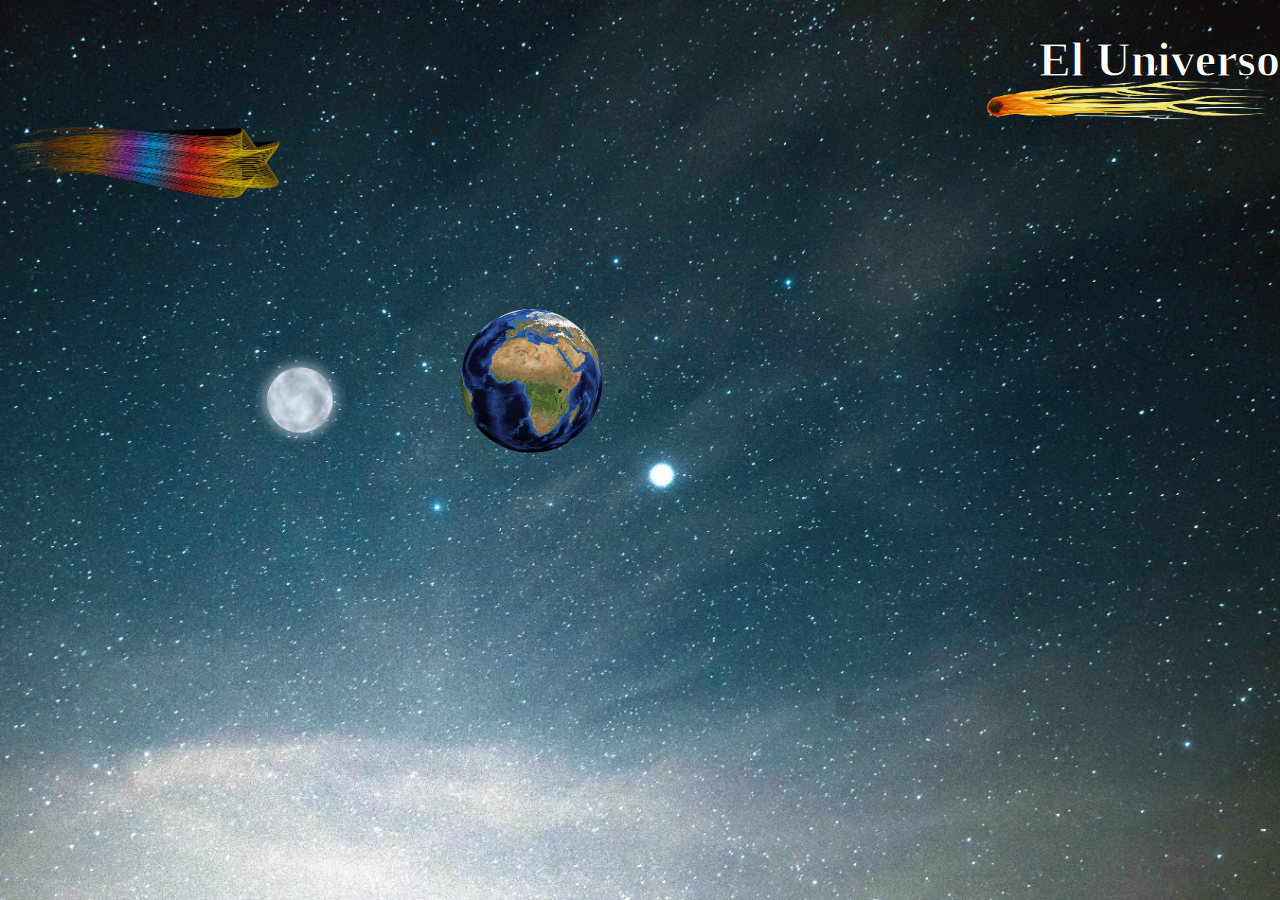
<file: DIW/B.Canvas&Animations/index.html>
<!DOCTYPE html>
<html>

<head>
    <meta charset="utf-8">
    <meta http-equiv="X-UA-Compatible" content="IE=edge">
    <title>The Universe</title>
    <meta name="description" content="The Universe CSS animations HTML">
    <meta name="viewport" content="width=device-width, initial-scale=1">
    <link rel="stylesheet" href="css/style.css">
</head>

<body style="background-image: url(img/universe.jpg); background-size: cover;background-repeat: no-repeat;">
    <div class="container">
        <div class="texto">
            <h1>El Universo</h1>
        </div>
        <div class="star">
            <img src="img/star2.webp" alt="shooting star" class="star1">
            <img src="img/star3.webp" alt="shooting star" class="star2">
        </div>
        <div class="moon">
            <img src="img/moon.png" alt="moon animation">
        </div>
        <div class="earth"> 
            <img src="img/world.png" alt="world animation">
        </div>
    </div>

    <!-- <script src="" async defer></script> -->
</body>

</html>
</file>
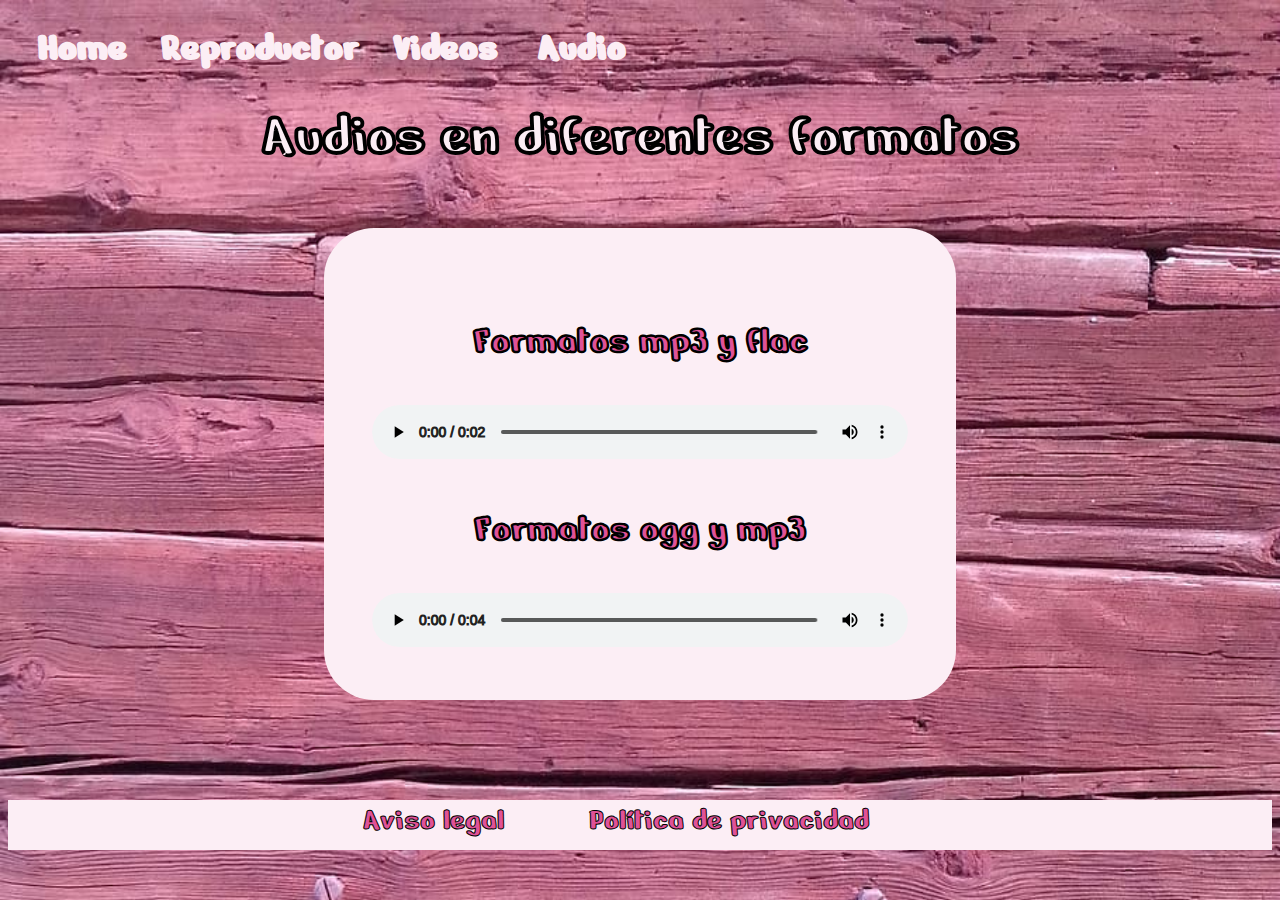
<file: DIW/A.EjercicioImgVid/audio.html>
<!DOCTYPE html>
<html>

<head>
    <meta charset="utf-8">
    <meta http-equiv="X-UA-Compatible" content="IE=edge">
    <title>Audio</title>
    <meta name="description" content="audios">
    <meta name="viewport" content="width=device-width, initial-scale=1">
    <link rel="preconnect" href="https://fonts.gstatic.com">
    <link href="https://fonts.googleapis.com/css2?family=Nerko+One&display=swap" rel="stylesheet">
    <link rel="stylesheet" href="css/catStyleSheet.css">
</head>

<!-- <body style="display: flex; flex-direction: column;"> -->
   <body style="background-image: url(img/pinkWood.jpg); background-repeat: no-repeat; background-size: cover;">
    <header>
        <nav>
            <ul>
                <li class="active"><a>Home</a></li>
                <li><a href="reproductor.html">Reproductor</a></li>
                <li><a href="videos.html">  Videos </a> </li>
                <li><a href="audio.html">  Audio </a> </li>
            </ul>
        </nav>
        <h1>Audios en diferentes formatos</h1>
    </header>
    <div class="container rep audio">
    <h3>Formatos mp3 y flac</h3>
    <audio class="audio" controls>
        <source autoplay preload="auto" src="audio/bip_bip.mp3" type="audio/mpeg">
        <source src="audio/bip_bip1.flac" type="audio/flac">
        Your browser does not support the audio element.
    </audio>
    <h3>Formatos ogg y mp3</h3>
    <audio class="audio" controls>
        <source src="audio/netflix1.ogg" type="audio/ogg">
        <source preload="auto" src="audio/netflix.mp3" type="audio/mpeg">
        Your browser does not support the audio element.
    </audio>

</div>
<footer>
    <a href="#">Aviso legal</a> <a href="#">Política de privacidad</a>
</footer>
</body>

</html>
</file>
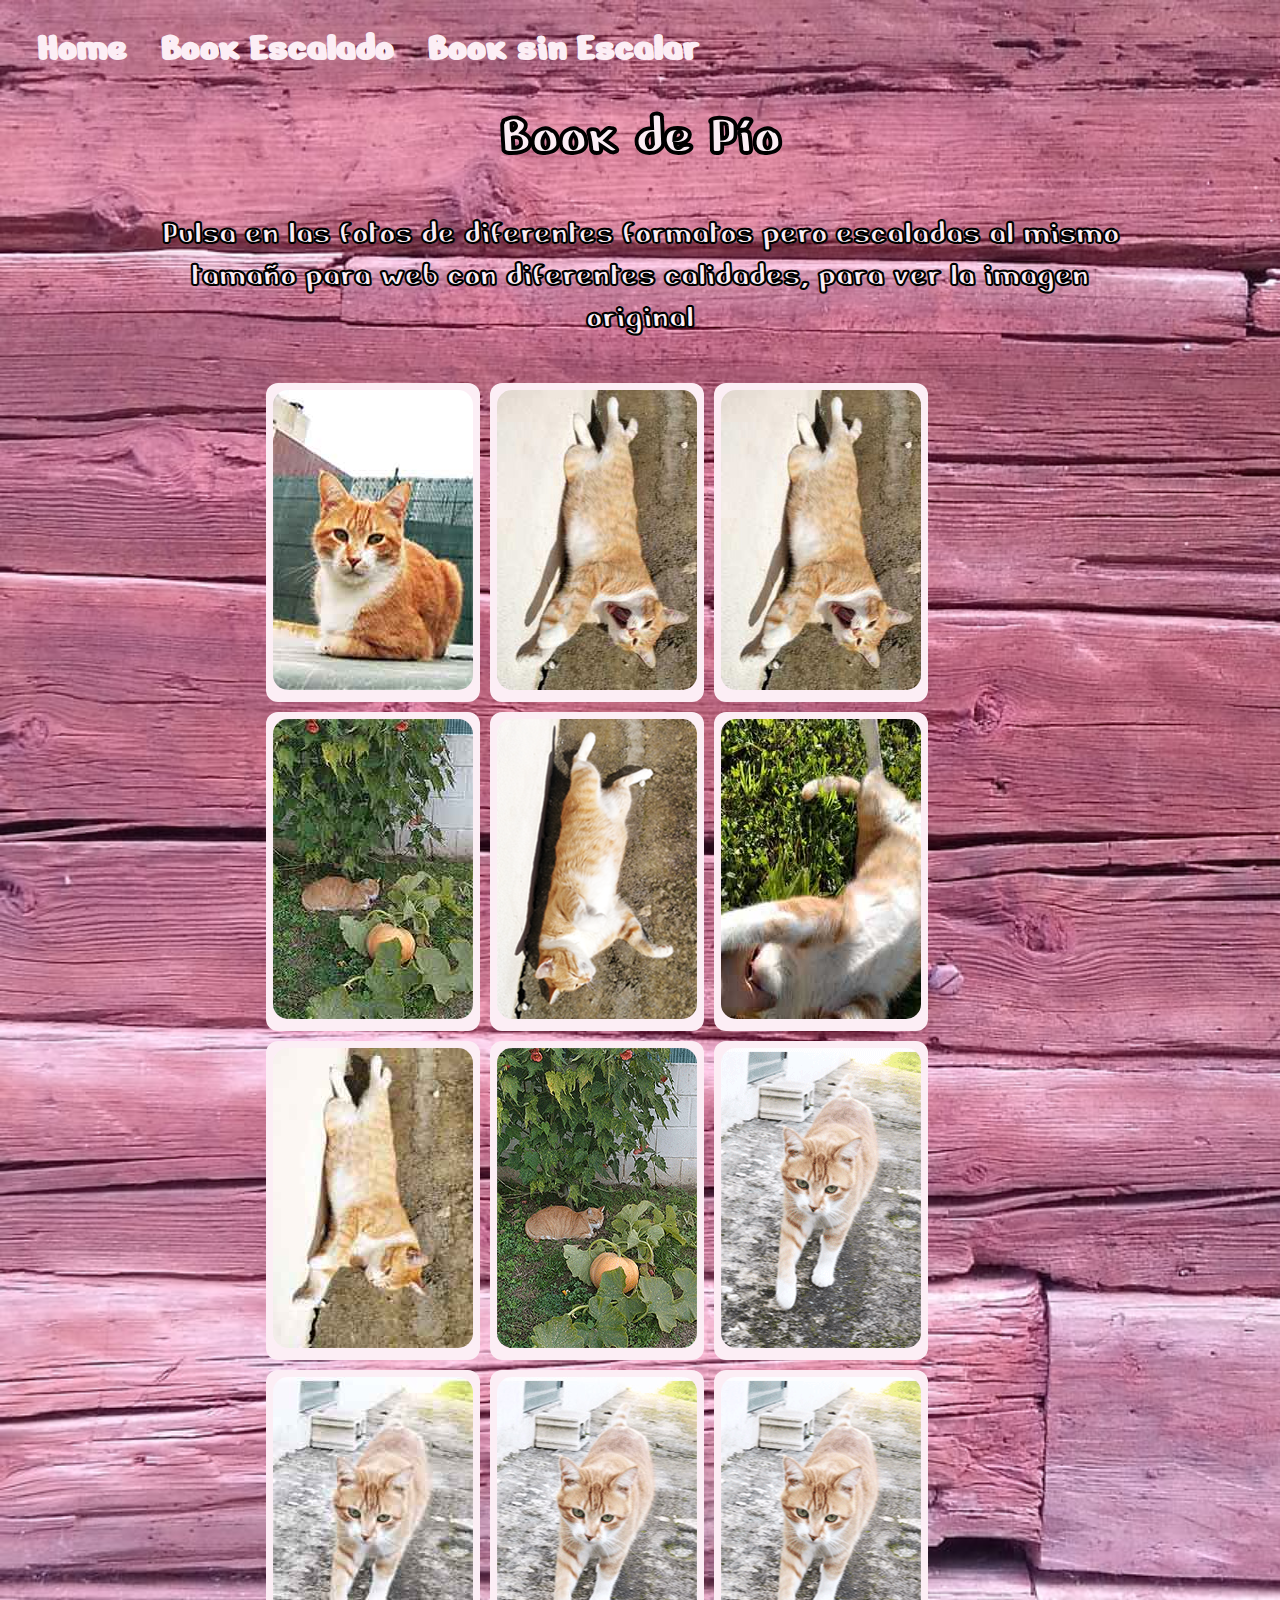
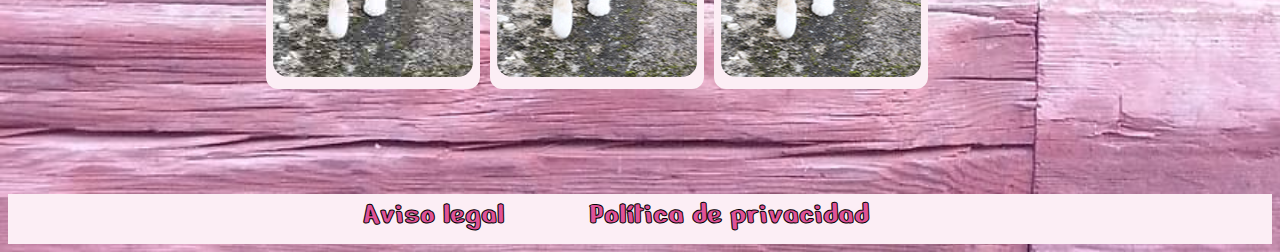
<file: DIW/A.EjercicioImgVid/catImg.html>
<!DOCTYPE html>
<html lang="es">

<head>
    <meta charset="utf-8">
    <meta http-equiv="X-UA-Compatible" content="IE=edge">
    <title>Pio's Book</title>
    <meta name="description" content="Pio the Cat's Pictures">
    <meta name="viewport" content="width=device-width, initial-scale=1">
    <link rel="preconnect" href="https://fonts.gstatic.com">
    <link href="https://fonts.googleapis.com/css2?family=Nerko+One&display=swap" rel="stylesheet">
    <link rel="stylesheet" href="css/catStyleSheet.css">
</head>

<body style="background-image: url(img/pinkWood.jpg); background-repeat: no-repeat; background-size: cover;">
    <header class="cats">
        <nav>
            <ul>
                <li class="active"><a>Home</a></li>
                <li><a href="catImg.html">Book Escalado</a></li>
                <li><a href="catImg2.html">Book sin Escalar</a></li>
            </ul>
        </nav>
        <h1>Book de Pío</h1>
        <h3>Pulsa en las fotos de diferentes formatos pero escaladas al mismo tamaño para web con diferentes calidades, para ver la imagen original</h3>
    </header>

    <div class="container" style="margin-top: 100px;">

        <div class="kittenGallery">
            <div class="imgs">
                <a><img src="img/pio9a.jpg" onclick="openModal();currentSlide(1)" alt="pio's pic" title="jpg baja"></a>
            </div>
            <div class="imgs">
                <a><img src="img/pio6a.jpg" onclick="openModal();currentSlide(2)" alt="pio's pic" title="jpg media"></a>
            </div>
            <div class="imgs">
                <a><img src="img/pio6a.jpg" onclick="openModal();currentSlide(3)" alt="pio's pic"
                        title="jpg máxima"></a>
            </div>
            <div class="imgs">
                <img src="img/pio1a.jpg" onclick="openModal();currentSlide(4)" alt="pio's pic" title="jpg baja">
            </div>
           
            <div class="imgs">
                <a><img src="img/pio8a.png" onclick="openModal();currentSlide(5)" alt="pio's pic" title="png"></a>
            </div>
            <div class="imgs">
                <img src="img/pio2a.jpg" onclick="openModal();currentSlide(6)" alt="pio's pic" title="jpg mediana">
            </div>
            <div class="imgs">
                <a><img src="img/pio7a.jpg" onclick="openModal();currentSlide(7)" alt="pio's pic" title="jpg baja"></a>
            </div>

            <div class="imgs">
                <img src="img/pio1gif.gif" onclick="openModal();currentSlide(8)" alt="pio's pic" title="gif">
            </div>
            
            <div class="imgs">
                <img src="img/pio5g.gif" onclick="openModal();currentSlide(9)" alt="pio's pic" title="gif">
            </div>
            <div class="imgs">
                <img src="img/pio5j.jpg" onclick="openModal();currentSlide(10)" alt="pio's pic" title="jpg baja">
            </div>
            <div class="imgs">
                <img src="img/pio5ja.jpg" onclick="openModal();currentSlide(11)" alt="pio's pic" title="jpg alta">
            </div>
            <div class="imgs">
                <img src="img/pio5p.png" onclick="openModal();currentSlide(12)" alt="pio's pic" title="png">
            </div>
        </div>
    </div>
    <footer>
        <a href="#">Aviso legal</a> <a href="#">Política de privacidad</a>
    </footer>
    <div id="myModal" class="modal" style="background-image: url(img/pinkWood.jpg); background-repeat: no-repeat; background-size: cover;">
        <span class="close cursor" onclick="closeModal()">&times;</span>
        <div class="modal-content">

            <div class="mySlides">
                <img src="img/pio9j.jpg" style="width:100%">
            </div>

            <div class="mySlides">
                <img src="img/pio6.jpg" style="width:100%">
            </div>

            <div class="mySlides">
                <img src="img/pio6.jpg" style="width:100%">
            </div>

            <div class="mySlides">
                <img src="img/pio1p.png" style="width:100%">
            </div>
            <div class="mySlides">
                <img src="img/pio8.jpg" style="width:100%">
            </div>

            <div class="mySlides">
                <img src="img/pio2.jpg" style="width:100%">
            </div>

            <div class="mySlides">
                <img src="img/pio7.gif" style="width:100%">
            </div>
            <div class="mySlides">
                <img src="img/pio1b.jpg" style="width:100%">
            </div>

            <div class="mySlides">
                <img src="img/pio5gbig.gif" style="width:100%">
            </div>

            <div class="mySlides">
                <img src="img/pio5jbig.jpg" style="width:100%">
            </div>

            <div class="mySlides">
                <img src="img/pio5jbig.jpg" style="width:100%">
            </div>

            <div class="mySlides">
                <img src="img/pio5pbig.png" style="width:100%">
            </div>

            <a class="prev" onclick="plusSlides(-1)">&#10094;&#10094;</a>
            <a class="next" onclick="plusSlides(1)">&#10095;&#10095;</a>

            <div class="caption-container">
                <p id="caption"></p>
            </div>
        </div>
        <footer>
            <a href="#">Aviso legal</a> <a href="#">Política de privacidad</a>
        </footer>

        <script>
        
            function openModal() {
                document.getElementById("myModal").style.display = "block";
            }

         
            function closeModal() {
                document.getElementById("myModal").style.display = "none";
            }

            var slideIndex = 1;
            showSlides(slideIndex);

           
            function plusSlides(n) {
                showSlides(slideIndex += n);
            }

            
            function currentSlide(n) {
                showSlides(slideIndex = n);
            }

            function showSlides(n) {
                var i;
                var slides = document.getElementsByClassName("mySlides");
                if (n > slides.length) { slideIndex = 1 }
                if (n < 1) { slideIndex = slides.length }
                for (i = 0; i < slides.length; i++) {
                    slides[i].style.display = "none";
                }
                slides[slideIndex - 1].style.display = "block";
                
            }
        </script>
</body>

</html>
</file>
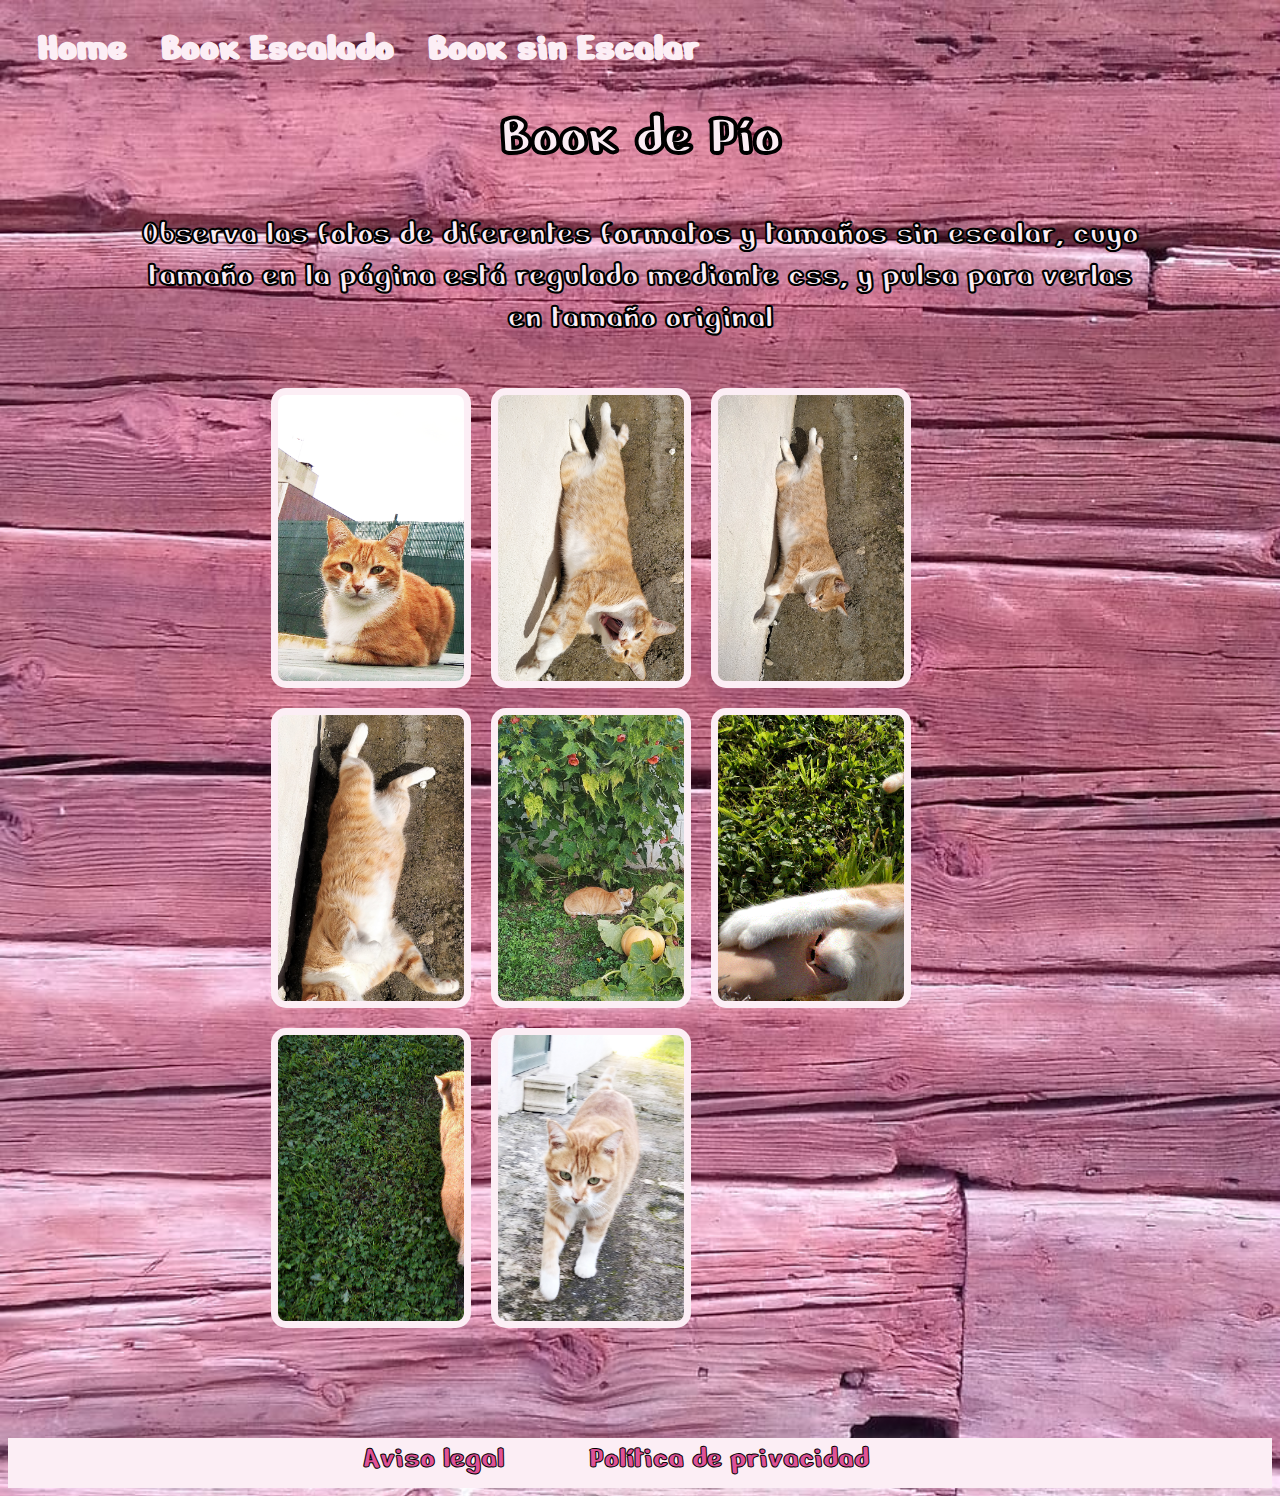
<file: DIW/A.EjercicioImgVid/catImg2.html>
<!DOCTYPE html>
<html lang="es">

<head>
    <meta charset="utf-8">
    <meta http-equiv="X-UA-Compatible" content="IE=edge">
    <title>Pio's Book</title>
    <meta name="description" content="Pio the Cat's Pictures">
    <meta name="viewport" content="width=device-width, initial-scale=1">
    <link rel="preconnect" href="https://fonts.gstatic.com">
    <link href="https://fonts.googleapis.com/css2?family=Nerko+One&display=swap" rel="stylesheet">
    <link rel="stylesheet" href="css/catStyleSheet.css">
    <style>
        .kittenGallery {
            display: flex;
            flex-flow: row wrap;
        }

        /* .imgs{
            width: 500px;
            height: 500px;
        } */
    </style>
</head>

<body style="background-image: url(img/pinkWood.jpg); background-repeat: no-repeat; background-size: cover;">
    <header class="cats">
        <nav>
            <ul>
                <li class="active"><a>Home</a></li>
                <li><a href="catImg.html">Book Escalado</a></li>
                <li><a href="catImg2.html">Book sin Escalar</a></li>
            </ul>
        </nav>
        <h1>Book de Pío</h1>
        <h3>Observa las fotos de diferentes formatos y tamaños sin escalar, cuyo tamaño en la página está regulado
            mediante css, y pulsa para verlas en tamaño original</h3>
    </header>
    <div class="container" style="margin-top: 100px;">
        <div class="kittenGallery">
            <div class="imgs2" style="background-image: url(img/pio9.png);" onclick="openModal();currentSlide(1)"
                alt="pio's pic">
                <!-- <a><img src="pio9.png"  sizes="200px, 300px" onclick="openModal();currentSlide(1)" alt="pio's pic" title="png"></a> -->
            </div>
            <div class="imgs2" style="background-image: url(img/pio6.png);" onclick="openModal();currentSlide(2)"
                alt="pio's pic">
                <!-- <a><img src="pio6.png" onclick="openModal();currentSlide(2)" alt="pio's pic" title="png"></a> -->
            </div>
            <div class="imgs2" style="background-image: url(img/pio7.jpg);" onclick="openModal();currentSlide(3)"
                alt="pio's pic">
                <!-- <a><img src="pio7.jpg" onclick="openModal();currentSlide(3)" alt="pio's pic" title="jpg"></a> -->
            </div>
            <div class="imgs2" style="background-image: url(img/pio8.png);" onclick="openModal();currentSlide(4)"
                alt="pio's pic">
                <!-- <img src="pio8.png" onclick="openModal();currentSlide(4)" alt="pio's pic" title="png"> -->
            </div>
            <div class="imgs2" style="background-image: url(img/pio1b.jpg);" onclick="openModal();currentSlide(5)"
                alt="pio's pic">
                <!-- <a><img src="pio1b.jpg" onclick="openModal();currentSlide(5)" alt="pio's pic" title="jpg"></a> -->
            </div>
            <div class="imgs2" style="background-image: url(img/pio2.gif);" onclick="openModal();currentSlide(6)"
                alt="pio's pic">
                <!-- <img src="pio2.gif" onclick="openModal();currentSlide(6)" alt="pio's pic" title="gif"> -->
            </div>
            <div class="imgs2" style="background-image: url(img/pio3.gif);" onclick="openModal();currentSlide(7)"
                alt="pio's pic">
                <!-- <a><img src="pio3.gif" onclick="openModal();currentSlide(7)" alt="pio's pic" title="gif"></a> -->
            </div>
            <div class="imgs2" style="background-image: url(img/pio5jbig.jpg);" onclick="openModal();currentSlide(8)"
                alt="pio's pic">
                <!-- <img src="pio5jbig.jpg" onclick="openModal();currentSlide(9)" alt="pio's pic" title="gif"> -->
            </div>
        </div>
    </div>
    <footer>
        <a href="#">Aviso legal</a> <a href="#">Política de privacidad</a>
    </footer>
    <div id="myModal" class="modal" style="background-image: url(img/pinkWood.jpg); background-repeat: no-repeat; background-size: cover;">
        <span class="close" onclick="closeModal()">&times;</span>
        <div class="modal-content">

            <div class="mySlides">
                <img src="img/pio9j.jpg" style="width:100%">
            </div>

            <div class="mySlides">
                <img src="img/pio6.jpg" style="width:100%">
            </div>

            <div class="mySlides">
                <img src="img/pio6.jpg" style="width:100%">
            </div>

            <div class="mySlides">
                <img src="img/pio1p.png" style="width:100%">
            </div>
            <div class="mySlides">
                <img src="img/pio8.jpg" style="width:100%">
            </div>

            <div class="mySlides">
                <img src="img/pio2.jpg" style="width:100%">
            </div>

            <div class="mySlides">
                <img src="img/pio7.gif" style="width:100%">
            </div>
            <div class="mySlides">
                <img src="img/pio1b.jpg" style="width:100%">
            </div>

            <div class="mySlides">
                <img src="img/pio5gbig.gif" style="width:100%">
            </div>

            <div class="mySlides">
                <img src="img/pio5jbig.jpg" style="width:100%">
            </div>

            <div class="mySlides">
                <img src="img/pio5jbig.jpg" style="width:100%">
            </div>

            <div class="mySlides">
                <img src="img/pio5pbig.png" style="width:100%">
            </div>

            <a class="prev" onclick="plusSlides(-1)">&#10094;&#10094;</a>
            <a class="next" onclick="plusSlides(1)">&#10095;&#10095;</a>

            <div class="caption-container">
                <p id="caption"></p>
            </div>
        </div>

        <footer style="z-index: 1;">
            <a href="#">Aviso legal</a> <a href="#">Política de privacidad</a>
        </footer>

        <script>

            function openModal() {
                document.getElementById("myModal").style.display = "block";
            }


            function closeModal() {
                document.getElementById("myModal").style.display = "none";
            }

            var slideIndex = 1;
            showSlides(slideIndex);


            function plusSlides(n) {
                showSlides(slideIndex += n);
            }


            function currentSlide(n) {
                showSlides(slideIndex = n);
            }

            function showSlides(n) {
                var i;
                var slides = document.getElementsByClassName("mySlides");
                if (n > slides.length) { slideIndex = 1 }
                if (n < 1) { slideIndex = slides.length }
                for (i = 0; i < slides.length; i++) {
                    slides[i].style.display = "none";
                }

                slides[slideIndex - 1].style.display = "block";

            }
        </script>
</body>

</html>
</file>
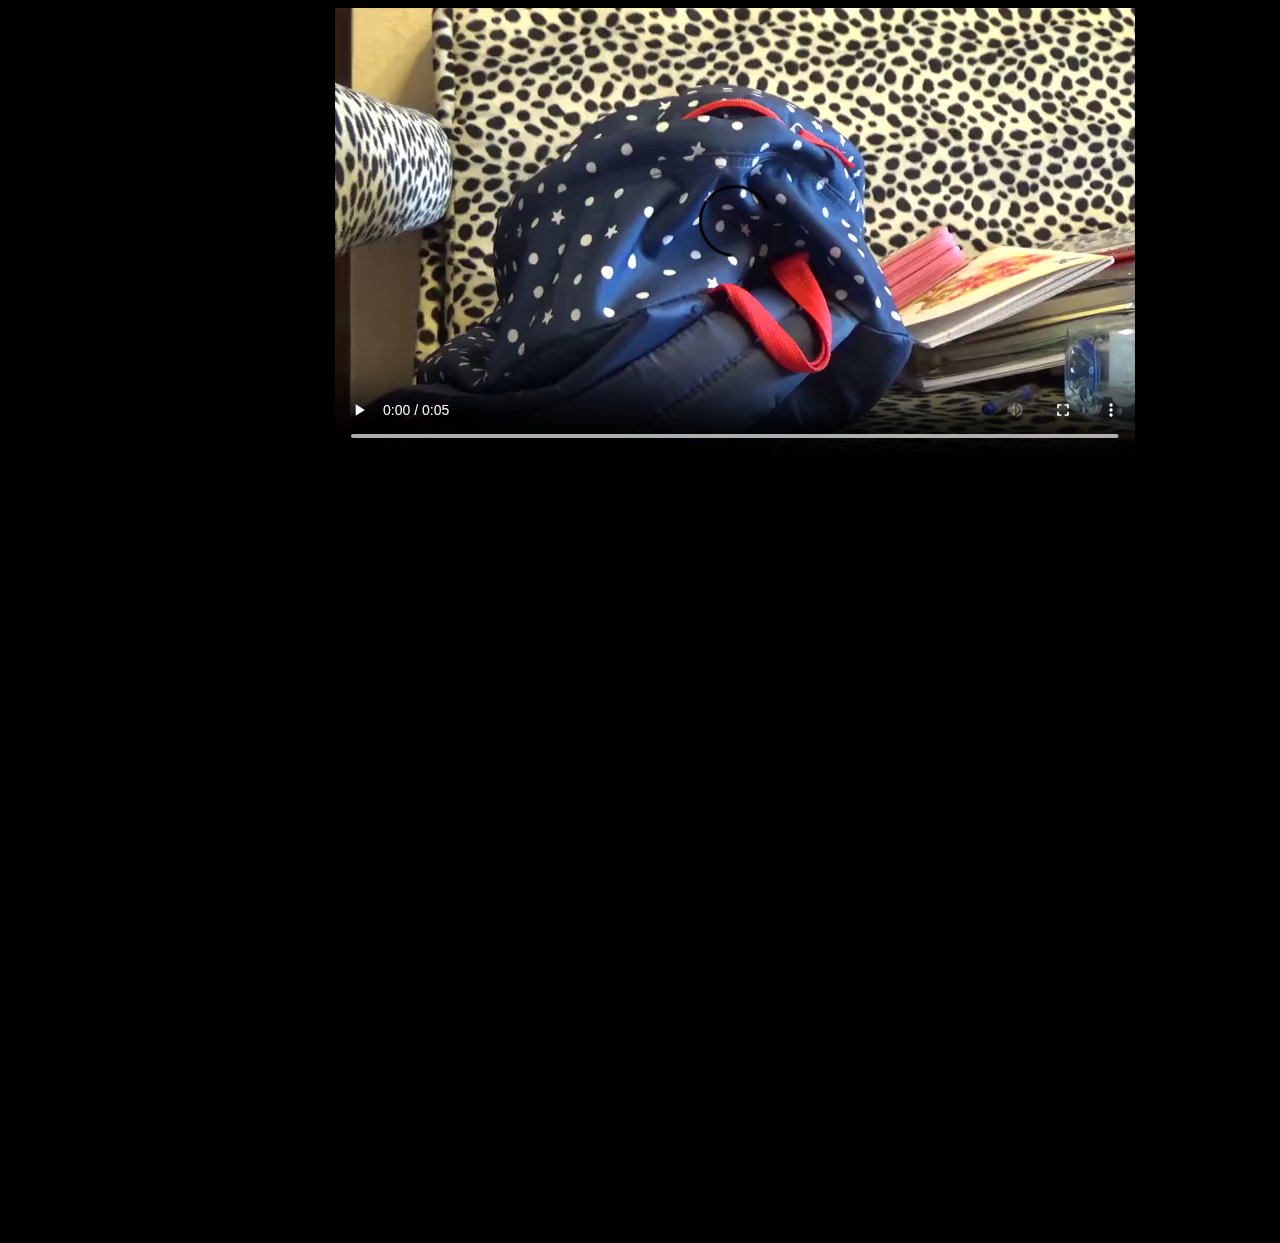
<file: DIW/B.Canvas&Animations/canvas3.html>
<!DOCTYPE html>
<html>

<head>
    <meta charset="utf-8">
    <meta http-equiv="X-UA-Compatible" content="IE=edge">
    <title></title>
    <meta name="description" content="">
    <meta name="viewport" content="width=device-width, initial-scale=1">
    <link rel="stylesheet" href="css/canvasStyle3.css">
</head>

<body>
    <div id="containerXeral">
        <div class="container primeiro">
            <canvas id="canvas1" width="50" height="450">
            </canvas>
            <!-- <canvas id="canvas2" width="100" height="100">
            </canvas>
            <canvas id="canvas3" width="100" height="100">
            </canvas>
            <canvas id="canvas4" width="100" height="100">
            </canvas> -->
        </div>
        <video id="video" src="video/Cat1.4.mp4" controls="false"></video>
        <div class="container segundo">
            <canvas id="canvas5" class="right" width="50" height="450">
            </canvas>
            <!-- <canvas id="canvas6" class="right" width="100" height="100">
            </canvas>
            <canvas id="canvas7" class="right" width="100" height="100">
            </canvas>
            <canvas id="canvas8" class="right" width="100" height="100">
            </canvas> -->
        </div>
    </div>
    <script>

        var canvas1 = document.getElementById('canvas1');

        var canvas5 = document.getElementById('canvas5');

        var ctx = canvas1.getContext('2d');
        var ctx5 = canvas5.getContext('2d');
        var video = document.getElementById('video');
        video.addEventListener('play', function () {
            var $this = this; //cache
            (function loop() {
                width = 100,
                    height = 80,
                    posX = 100,
                    posY = 80;
                if (!$this.paused && !$this.ended) {
                    ctx.fillStyle = 'black';
                    ctx.fillStyle = 'black';
                    ctx.fillRect(0, 0, 500, 500);
                    ctx.lineWidth = 20;

                    ctx.shadowOffsetX = 0;
                    ctx.shadowOffsetY = 0;
                    ctx.shadowBlur = 50;

                    ctx5.fillStyle = 'black';
                    ctx5.fillRect(0, 0, 500, 500);
                    ctx5.lineWidth = 20;

                    ctx5.shadowOffsetX = 0;
                    ctx5.shadowOffsetY = 0;
                    ctx5.shadowBlur = 50;

                    if (video.currentTime < 2) {
                        for (a = 0; a < 10; a++) {
                        ctx.beginPath();
                        ctx.arc(250, 250, 220, Math.PI / 12, 100 * Math.PI / 12);
                        // ctx.arc(250, 250, 300, Math.PI / 12, 23 * Math.PI / 12);
                        ctx.stroke();
                        ctx.beginPath();
                        ctx.arc(250, 250, 300, 7 * Math.PI / 12, 25 * Math.PI / 12);
                        // ctx.arc(250, 250, 200, 7 * Math.PI / 120, 100 * Math.PI / 12);
                        ctx.stroke();
                    }for (a = 0; a < 10; a++) {
                        ctx5.beginPath();
                        // ctx5.arc(250, 250, 300, Math.PI / 12, 23 * Math.PI / 12);
                        ctx5.arc(250, 250, 220, Math.PI / 12, 100 * Math.PI / 12);
                        ctx5.stroke();
                        ctx5.beginPath();
                        // ctx5 .arc(250, 250, 200, 7 * Math.PI / 120, 100 * Math.PI / 12);
                        ctx5.arc(250, 250, 300, 7 * Math.PI / 12, 25 * Math.PI / 12);
                        ctx5.stroke();
                    }
                        ctx.strokeStyle = 'white';
                        ctx.shadowColor = '#fcf7d2';
                        ctx5.strokeStyle = 'white';
                        ctx5.shadowColor = '#fcf7d2';
                    } else if (video.currentTime > 2 && video.currentTime < 4) {
                        for (a = 0; a < 10; a++) {
                        ctx.beginPath();
                        ctx.arc(250, 250, 300, Math.PI / 12, 23 * Math.PI / 12);
                        ctx.stroke();
                        ctx.beginPath();
                        ctx.arc(250, 250, 200, 7 * Math.PI / 120, 100 * Math.PI / 12);
                        ctx.stroke();
                    }for (a = 0; a < 10; a++) {
                        ctx5.beginPath();
                        ctx5.arc(250, 250, 300, Math.PI / 12, 23 * Math.PI / 12);
                        // ctx5.arc(250, 250, 220, Math.PI / 12, 100 * Math.PI / 12);
                        ctx5.stroke();
                        ctx5.beginPath();
                        ctx5 .arc(250, 250, 200, 7 * Math.PI / 120, 100 * Math.PI / 12);
                        // ctx5.arc(250, 250, 300, 7 * Math.PI / 12, 25 * Math.PI / 12);
                        ctx5.stroke();
                    }
                        ctx.strokeStyle = 'white';
                        ctx.shadowColor = '#A8DCDE';
                        ctx5.strokeStyle = 'white';
                        ctx5.shadowColor = '#A8DCDE';
                    }else if (video.currentTime > 4 && video.currentTime <= 6) {
                        for (a = 0; a < 10; a++) {
                        ctx.beginPath();
                        ctx.arc(250, 250, 220, Math.PI / 12, 100 * Math.PI / 12);
                        // ctx.arc(250, 250, 300, Math.PI / 12, 23 * Math.PI / 12);
                        ctx.stroke();
                        ctx.beginPath();
                        ctx.arc(250, 250, 300, 7 * Math.PI / 12, 25 * Math.PI / 12);
                        // ctx.arc(250, 250, 200, 7 * Math.PI / 120, 100 * Math.PI / 12);
                        ctx.stroke();
                    }for (a = 0; a < 10; a++) {
                        ctx5.beginPath();
                        // ctx5.arc(250, 250, 300, Math.PI / 12, 23 * Math.PI / 12);
                        ctx5.arc(250, 250, 220, Math.PI / 12, 100 * Math.PI / 12);
                        ctx5.stroke();
                        ctx5.beginPath();
                        // ctx5 .arc(250, 250, 200, 7 * Math.PI / 120, 100 * Math.PI / 12);
                        ctx5.arc(250, 250, 300, 7 * Math.PI / 12, 25 * Math.PI / 12);
                        ctx5.stroke();
                    }
                        ctx.strokeStyle = 'white';
                        ctx.shadowColor = '#FFFBC8';
                        ctx5.strokeStyle = 'white';
                        ctx5.shadowColor = '#FFFBC8';
                    }
                    setTimeout(loop, 1000 / 30); // drawing at 30fps
                }
            })();
        }, 0);
    </script>
</body>

</html>
</file>
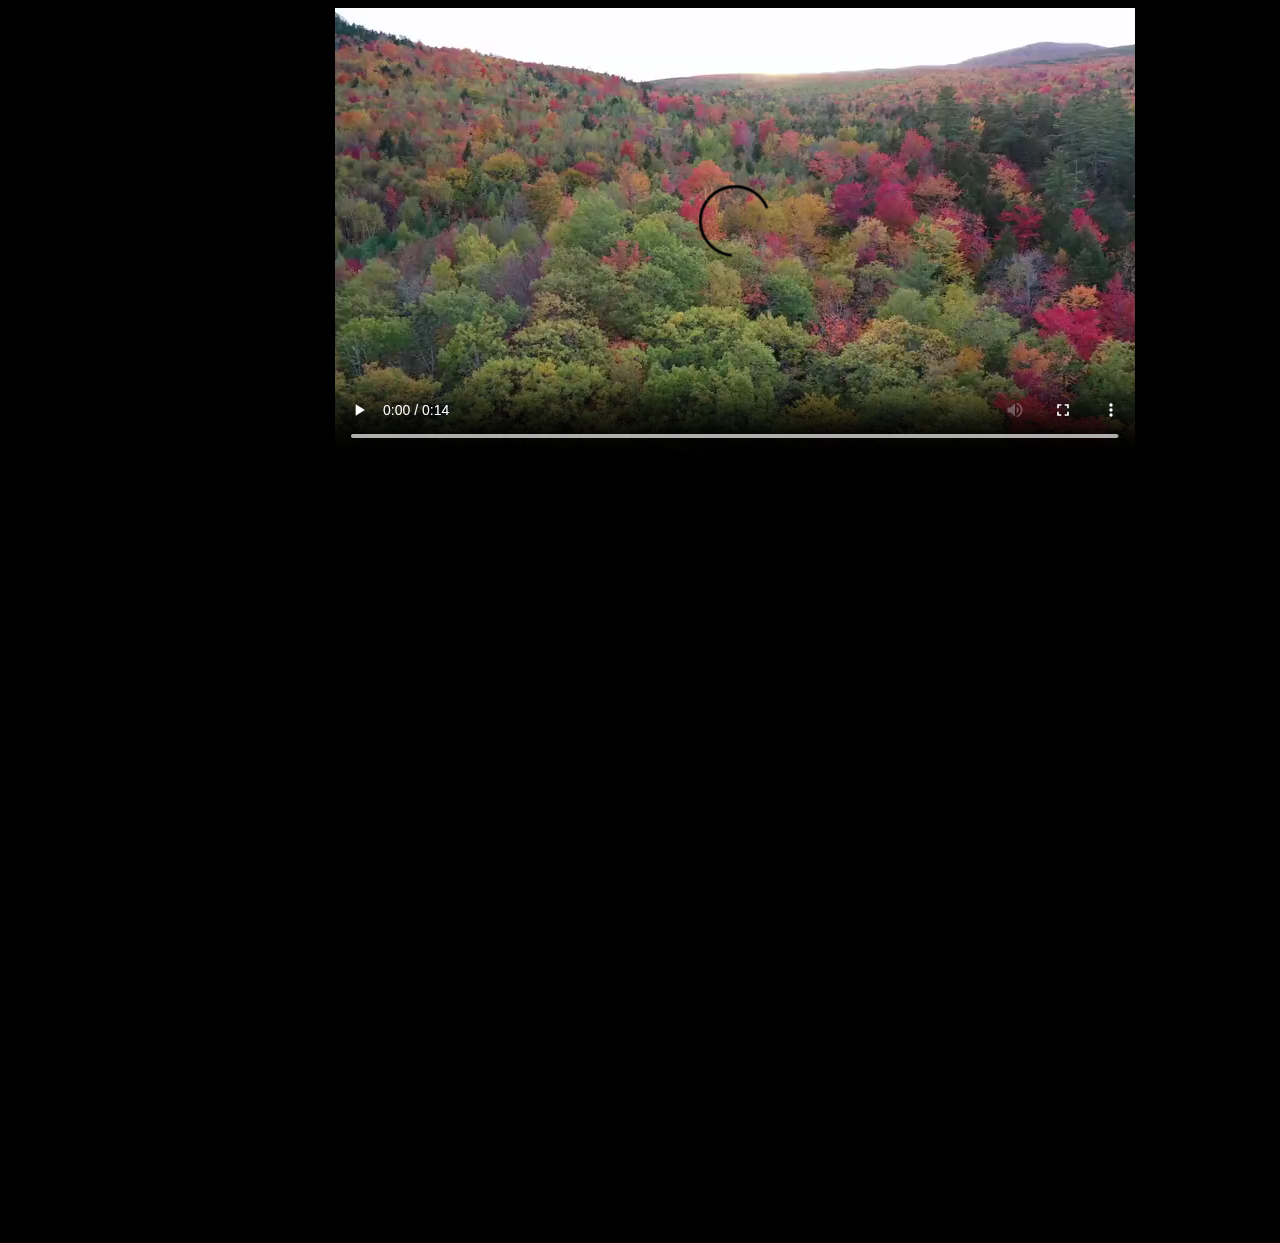
<file: DIW/B.Canvas&Animations/canvas4.html>
<!DOCTYPE html>
<html>

<head>
    <meta charset="utf-8">
    <meta http-equiv="X-UA-Compatible" content="IE=edge">
    <title></title>
    <meta name="description" content="">
    <meta name="viewport" content="width=device-width, initial-scale=1">
    <link rel="stylesheet" href="css/canvasStyle3.css">
</head>

<body>
    <div id="containerXeral">
        <div class="container primeiro">
            <canvas id="canvas1" width="50" height="450">
            </canvas>
            <!-- <canvas id="canvas2" width="100" height="100">
            </canvas>
            <canvas id="canvas3" width="100" height="100">
            </canvas>
            <canvas id="canvas4" width="100" height="100">
            </canvas> -->
        </div>
        <video id="video" src="video/trees.mp4" height="450" controls="false"></video>
        <div class="container segundo">
            <canvas id="canvas5" class="right" width="50" height="450">
            </canvas>
            <!-- <canvas id="canvas6" class="right" width="100" height="100">
            </canvas>
            <canvas id="canvas7" class="right" width="100" height="100">
            </canvas>
            <canvas id="canvas8" class="right" width="100" height="100">
            </canvas> -->
        </div>
    </div>
    <script>

        var canvas1 = document.getElementById('canvas1');

        var canvas5 = document.getElementById('canvas5');

        var ctx = canvas1.getContext('2d');
        var ctx5 = canvas5.getContext('2d');
        var video = document.getElementById('video');
        video.addEventListener('play', function () {
            var $this = this; //cache
            (function loop() {
                width = 100,
                    height = 80,
                    posX = 100,
                    posY = 80;
                if (!$this.paused && !$this.ended) {
                    ctx.fillStyle = 'black';
                    ctx.fillRect(0, 0, 500, 500);
                    ctx.lineWidth = 20;
                    ctx.shadowOffsetX = 0;
                    ctx.shadowOffsetY = 0;
                    ctx.shadowBlur = 50;
                    for (a = 0; a < 10; a++) {
                        ctx.beginPath();
                        // ctx.arc(250, 250, 300, Math.PI / 12, 23 * Math.PI / 12);
                        ctx.arc(250, 250, 200, Math.PI / 12, 23 * Math.PI / 12);
                        ctx.stroke();
                        ctx.beginPath();
                        ctx.arc(250, 250, 100, 7 * Math.PI / 12, 5 * Math.PI / 12);
                        ctx.stroke();
                    }
                    ctx5.fillStyle = 'black';
                    ctx5.fillRect(0, 0, 500, 500);
                    ctx5.lineWidth = 20;
                    ctx5.shadowOffsetX = 0;
                    ctx5.shadowOffsetY = 0;
                    ctx5.shadowBlur = 50;
                    for (a = 0; a < 10; a++) {
                        ctx5.beginPath();
                        ctx5.arc(250, 250, 200, Math.PI / 12, 23 * Math.PI / 12);
                        ctx5.stroke();
                        ctx5.beginPath();
                        ctx5.arc(250, 250, 100, 7 * Math.PI / 12, 5 * Math.PI / 12);
                        ctx5.stroke();
                    }
                    if (video.currentTime < 2) {
                        ctx.strokeStyle = 'white';
                        ctx.shadowColor = '#CDF5B2';
                        ctx5.strokeStyle = '#F1F4DA';
                        ctx5.shadowColor = '#CDF5B2';
                    } else if (video.currentTime > 2 && video.currentTime < 4) {
                        ctx.strokeStyle = 'white';
                        ctx.shadowColor = '#F4D5BE';
                        ctx5.strokeStyle = '#white';
                        ctx5.shadowColor = '#F4D5BE';
                    } else if (video.currentTime > 4 && video.currentTime < 6) {
                        ctx.strokeStyle = 'white';
                        ctx.shadowColor = '#F2D3D3';
                        ctx5.strokeStyle = '#white';
                        ctx5.shadowColor = '#F2D3D3';      
                    } else if (video.currentTime > 6 && video.currentTime < 8) {
                        ctx.strokeStyle = 'white';
                        ctx.shadowColor = '#DCF2F3';    
                        ctx5.strokeStyle = '#white';
                        ctx5.shadowColor = '#DCF2F3'; 
                    } else if (video.currentTime > 8 && video.currentTime < 10) {
                        ctx.strokeStyle = 'white';
                        ctx.shadowColor = '#F2D5CC'; 
                        ctx5.strokeStyle = '#white';
                        ctx5.shadowColor = '#F2D5CC';  
                    }else if (video.currentTime > 10 && video.currentTime < 12){
                        ctx.strokeStyle = 'white';
                        ctx.shadowColor = '#DECEC5';
                        ctx5.strokeStyle = '#white';
                        ctx5.shadowColor = '#DECEC5';
                    }else if (video.currentTime > 12){
                        ctx.strokeStyle = 'white';
                        ctx.shadowColor = '#DDE4FC';
                        ctx5.strokeStyle = '#white';
                        ctx5.shadowColor = '#DDE4FC';
                    }
                    setTimeout(loop, 1000 / 30); // drawing at 30fps
                }
            })();
        }, 0);
    </script>
</body>

</html>
</file>
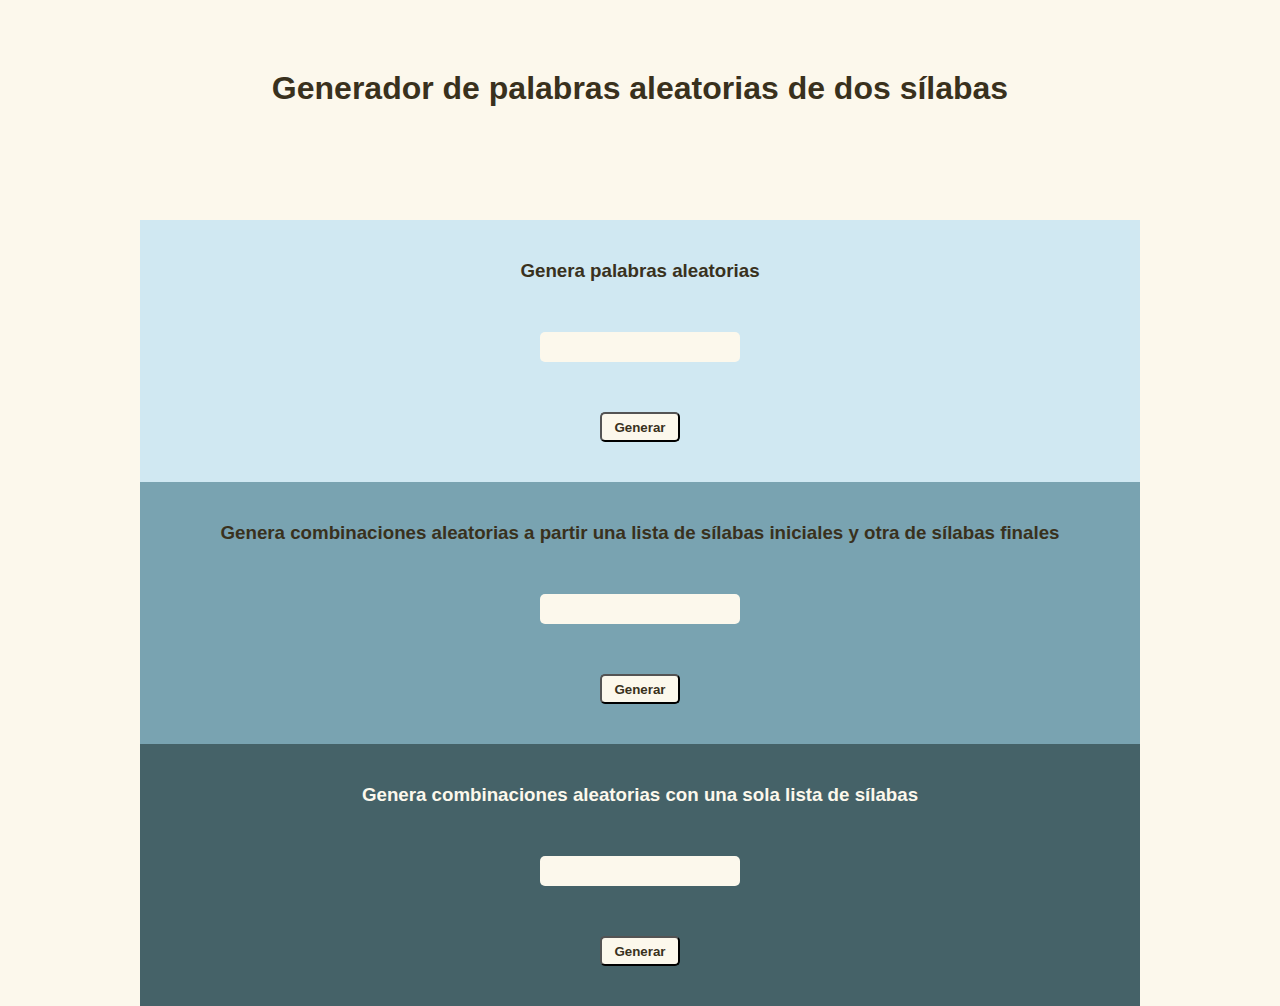
<file: DIW/C.JQuery/wordGenerator.html>
<!DOCTYPE html>
<html lang="es">
<head>
    <meta charset="utf-8">
    <title>Generador palabras dos sílabas</title>
    <meta name="description" content="">
    <meta name="viewport" content="width=device-width, initial-scale=1">
    <link rel="icon" type="image/png" href="img/words.jpg">
    <link rel="stylesheet" href="css/wordgeneratorStyle.css">
</head>
<body>
    <header>
        <h1>Generador de palabras aleatorias de dos sílabas</h1>
    </header>
    <div class="card">
        <h3> Genera palabras aleatorias </h3>
        <p class="textcard cero"></p>
        <button id="xerar1">Generar</button>
    </div>
    <div class="card1">
    <h3> Genera combinaciones aleatorias a partir una lista de sílabas iniciales y otra de sílabas finales</h3>
    <p class="textcard uno"></p>
    <button id="xerar2">Generar</button>
</div>
<div class="card2">
    <h3> Genera combinaciones aleatorias con una sola lista de sílabas</h3>
    <p class="textcard dos"></p>
    <button id="xerar3">Generar</button>
</div>
    <script src="https://ajax.googleapis.com/ajax/libs/jquery/3.3.1/jquery.min.js"></script>
    <script>
        $('#xerar1').click(function () {
            var palabras = ['armar', 'portal', 'lápiz', 'tomar', 'volcán', 'cascos', 'gafas', 'libro', 'papel', 'lavar', 'pensar', 'mesa', 'saber', 'campo', 'lino', 'vaso', 'vela', 'leve', 'rojo', 'luna'];
            var palabra = (palabras[Math.trunc(Math.random() * 20)]).toString();
            $('.textcard.cero').text(palabra);
        });
        $('#xerar2').click(function () {
            var silabas1 = ['co', 'ca', 'la', 'mo', 'di'];
            var silabas2 = ['me', 'la', 'na', 'ver'];
            var $silaba1 = silabas1[Math.trunc(Math.random() * 5)];
            var $silaba2 = silabas2[Math.trunc(Math.random() * 4)];
            var palabra = ($silaba1 + $silaba2).toString();
            $('.textcard.uno').text(palabra);
        });
        $('#xerar3').click(function () {
            var silabas = ['co', 'ca', 'la', 've', 'di', 'a', 'me', 'la', 'na', 'ber', 'ver', 'po'];
            var palabra = (silabas[Math.trunc(Math.random() * 12)] + silabas[Math.trunc(Math.random() * 12)]).toString();
            $('.textcard.dos').text(palabra);
        });
    </script>
</body>
</html>
</file>
<file: DIW/B.Canvas&Animations/css/style.css>
@keyframes rotate {
    from {
        transform: rotate(0deg);
    }
    to {
        transform: rotate(360deg);
    }
}
@-webkit-keyframes rotate {
    from {
        -webkit-transform: rotate(0deg);
    }
    to {
        -webkit-transform: rotate(360deg);
    }
}
@keyframes rotate360 {
    to {
        transform: rotate(360deg);
    }
}
@keyframes moveBackwards {
    from {
        /* right: 0; */
        transform: translateX(0px);
    }
    to {
        transform: translateX(-1500px);
    }
}
@keyframes moveForward {
    from {
        /* right: 0; */
        transform: translateX(0px);
    }
    to {
        transform: translateX(1500px);
    }
}
@keyframes scale2{
    100% {
        transform: scaleX(2) scaleY(2);
   }
}
@keyframes moveDown {
     from{

        /* transform: skewY(0deg); */
        transform: translateY(90%);
    } 
    to {
        /* transform: scale(2); */
        transform: translateY(50%);
        /* transform: skewY(65deg); */
    }
}
html {
    margin: 0 auto;
    height: 100%;
}
.star {
    /* transform: skewX(20deg); */
    width: 100%;
    /* max-width: 50%; */
    transition: all 3s;
    /* transform: skewY(18deg); */
}
.star .star1 {
    position: absolute;
    right: 0;
    top: 0;
    width: 300px;
    animation: 9s moveBackwards infinite linear;
    
    /* transform: translateX(500px, 500px); */
}

.star .star2 {
    position: absolute;
    left: 0;
    top: 50;
    width: 300px;
    animation: 9s moveForward infinite linear;
    transition: all 3s;
    
}
.star2:hover, .star1:hover{
    animation: moveDown 2s, scale2 2s;
}
.texto h1 {
    position: absolute;
    top: 0;
    right: 0;
    animation: 9s moveBackwards infinite linear;
    z-index: 1;
    color: white;
    font-size: 3em;
    -webkit-text-stroke-width: 1px;
    -webkit-text-stroke-color: black;
}
.texto h1:hover{
    /* animation: 3s crazy linear; */
    /* transform: scale(2); */
    animation: moveDown 2s, scale2 2s;

}
.moon {
    -webkit-animation: 15s rotate infinite linear reverse;
    animation: 15s rotate infinite linear reverse;
    /* -webkit-transform-origin: 20% 20%; */
    /* transform-origin: 20% 20%; */
    transform-origin: 150% center;
    position: fixed;
    left: 250px;
    top: 350px;
}
.moon img {
    max-width: 200px;
    width: 50%;
    /* margin-top: 80%; */
    z-index: 1;
    transition: all 2s;
    cursor: pointer;
}
.moon img:hover {
    animation: moveDown 2s, scale2 2s;
}
/* .earth {
    -webkit-animation-direction: reverse;
    animation-direction: reverse;
} */
.earth img {
    animation: 25s rotate360 infinite linear;
    /* margin-left: 30%; */
    width: 20%;
    min-width: 120px;
    transition: all 2s;
}
.earth img:hover {
    cursor: pointer;
    animation: moveDown 2s, scale2 2s;
    /* transform: scale(2); */
    /* transform: translate(90px, 90px); */
}
.earth {
    /* position: relative; */
    /* left: 16px; */
    /* top: -50px; */
    animation: 3s crazy linear;
    
    position: fixed;
    left: 450px;
    top: 300px;
}

@media (max-width: 800px) {
    .earth {
        /* position: relative; */
        /* left: 16px; */
        /* top: -50px; */
        position: fixed;
        left: 40%;
        top: 300px;
    }
    .moon {
        transform-origin: 100% center;
        position: fixed;
        left: 10%;
        top: 300px;
    }
}
</file>
<file: DIW/A.EjercicioImgVid/css/catStyleSheet.css>
.kittenGallery {
    display: flex;
    flex-flow: row wrap;
}
* {
    box-sizing: border-box;
    width: 0 auto;
}
@font-face {
    font-family: 'Nerko One', cursive;
    src: url("https://fonts.gstatic.com");
  }
body{
    background-color: #fceef5;
    font-family: 'Nerko One', cursive;
    -webkit-text-stroke-width: 1px;
    -webkit-text-stroke-color: black;
}

header {
    /* background-color: #fceef5; */
    color:#fceef5;
    height: 220px;
    /* padding-bottom:2rem ; */
    /* margin-bottom: 10px; */
    width: 100%;
}
header.cats{
    margin-bottom: 150px;
}
h1 {
    color: #fceef5;
    -webkit-text-stroke-width: 2px;
    -webkit-text-stroke-color: #fceef5;
    -webkit-text-stroke-color: black;
    text-align: center;
    /* padding-top: px; */
    font-size:3.8rem;
}
header h3{
    -webkit-text-stroke-width: 1px;
    font-size: 2.2rem;
    margin-bottom: 50px;
    margin-left: 10%;
    margin-right: 10%;
}
button{ 
    /* background-color: #f3bad6; */
    background-color: #ea86b6;
    width: 10%;
    height: 30px;
    border-radius: 50px;
}
button>i{
    font-size: 0.2rem;
}
.buttons{
    display: flex;
    flex-flow: row no-wrap;
    justify-content: space-around;
}
.container.rep.audio .audio{
    width: 100%;
    margin-left: auto;
    margin-right: auto;
    border-radius: 50px;
}


.container.rep{
    padding: 3rem;
    background-color: #fceef5;
    color: #ea86b6;
    border-radius: 50px;
}
.container.rep h3{
    -webkit-text-stroke-width: 1.2px;
    font-size: 2.5rem;
    color: #e05297;
}
.container.rep.audio{
    width: 50%;
    margin-left: auto;
    margin-right: auto;
}
.container.rep.audio h3{
    margin-right: 50%;
    margin-left: auto;
    margin-right: auto;
}
select{
    margin-left: 2px;
    background-color: #ea86b6;
    border-radius: 50px;
    height: 30px;
    width: 10%;
    min-width: 50px;
}
h3 {
    text-align: center;
}
footer {
    background-color: #fceef5;
    height: 50px;
    /* padding: 15px; */
    font-size: 20px;
    margin-top: 100px;
    text-align: center;
    
}
footer a{
    text-decoration: none;
   color: #e05297;
   font-size: 2rem;
   margin-right: 3rem;
   padding: 0.5em;
}
footer a:hover{
    color: #ea86b6;
    -webkit-text-stroke-color: black; 
    font-size: 2.2rem;
}
footer a:active{
    color: #e05297;
    -webkit-text-stroke-color: black; 
    font-size: 2.2rem;
}
nav {
    
    color: #fceef5;
    -webkit-text-stroke-width: 2px;
    -webkit-text-stroke-color: #fceef5;
    height: 50px;
    padding: 15px;
    
    /* margin-bottom: 0; */
}

nav > ul {
    list-style-type: none;
    margin: 0;
    padding: 0;
}
li {
    list-style-type: none;
    display: inline;
    margin: 15px;
    padding-top: 20px;
    cursor: pointer;
}

li > a {
    color: inherit;
    text-decoration: none;
    padding-top: 20px;
    font-size: 2.5em;
    /* font-weight: strong; */
}
nav a:hover{
    -webkit-text-stroke-width: 2.5px;
    /* -webkit-text-stroke-color: #e05297; */
    color: #ea86b6;
    font-size: 2.8em;
}
nav a:active{
    color: #e05297;
}
.imgs {
    margin: 5px;
    padding:7px;
    cursor: pointer;
    /* transition: transform (2s); */
    background-color: #fceef5;
    
    border-radius: 12px;
}
.imgs img{
    transition: all 0.3s cubic-bezier(0.25, 0.8, 0.25, 1);
    transition: filter 0.5s ease-in-out;
    -webkit-filter: grayscale(0%);
    filter: grayscale(0%);
    border-radius: 15px;
}
.imgs2{
    background-size:cover;
    background-repeat: no-repeat;
    width: 200px; 
    height: 300px;
    margin: 10px;
    border:7px solid #fceef5;
    cursor: pointer;
    border-radius: 15px;
}

.imgs2:hover, .imgs:hover {
    /* transform: scale(1.1); */
    /* transform: rotate(3deg) scale(1.1) translateY(-10%) translateX(10%); */
    -webkit-filter: grayscale(100%); /* Ch 23+, Saf 6.0+, BB 10.0+ */
    filter: grayscale(100%); /* FF 35+ */
    transform: scale(1.05);
    transition: all ease-in-out 0.3s;
}

.container {
    margin-left: 30%;
    max-width: 50%;
    
    min-width: 400px;
}

@media (max-width: 1665px) {
    .container {
        margin-left: 20%;
        max-width: 60%;
    }
    /* .container.rep.audio .audio{
        margin-left: 20%;
    }
   */
}
@media (max-width:1120px){
    header.cats{
        margin-bottom: 200px;
    }
    div.imgs2{
        width: 29%;
    }
}
@media (max-width: 900px) {
    .container {
        /* width: 100%; */
        max-width: 100%;
        margin-left: auto;
        margin-right: auto;
    }
    header.cats{
        margin-bottom: 300px;
    }
  
}
@media (max-width: 600px) {
    .container {
        /* width: 100%; */
        max-width: 100%;
        margin-left: auto;
        margin-right: auto;
    }
    nav{
        margin-bottom:120px;
    }
    header.cats{
        margin-bottom: 450px;
    }
  
    div.imgs2{
        width: 40%;
    }
}

.modal {
    display: none;
    position: fixed;
    z-index: 1;
    padding-top: 100px;
    left: 0;
    top: 0;
    width: 100%;
    height: 100%;
    overflow: auto;
    /* background-color: #e05297; */

}


.modal-content {
    position: relative;
    background-color: #fefefe;
    margin: auto;
    padding: 0;
    width: 90%;
    max-width: 1200px;
}

/* The Close Button */
.close {
    color: #fceef5;
    position: fixed;
    top: 10px;
    right: 25px;
    font-size: 50px;
    font-weight: bold;
}

.close:hover,
.close:focus {
    color: #999;
    text-decoration: none;
    cursor: pointer;
}


.mySlides {
    display: none;
}

.prev,
.next {
    cursor: pointer;
    position: fixed;
    top: 50%;
    width: auto;
    padding: 16px;
    margin-top: -50px;
    /* color:palevioletred; */
    color: #fceef5;
    font-weight: bold;
    font-size: 40px;
    transition: 0.6s ease;
    border-radius: 0 3px 3px 0;
    user-select: none;
    -webkit-user-select: none;
}


.next {
    right: 5%;
    border-radius: 3px 0 0 3px;
}
.prev {
    left: 5%;
}

/* On hover, add a black background color with a little bit see-through */
.prev:hover,
.next:hover {
    background-color: rgba(0, 0, 0, 0.8);
}
</file>
<file: DIW/B.Canvas&Animations/css/canvasStyle3.css>
/* canvas{
    position: relative;
} */
div#containerXeral{
    display: flex;
    flex-direction: row;
}
html{
    background-color: black;
}
div.container {
    /* box-shadow:
 20px 5px 40px #CF77F3,
   0px 5px 40px #009BFF,
  -20px 5px 40px #2AC9DB; */
    display: flex;
    height: 450px;
    width: 200px;
    flex-direction: column;
}
div.container.primeiro{
    margin-left: 15%;
}
video{
    box-shadow: inset 0px 0px 36px 36px rgba(0,0,0,0.75);
}
canvas.right{
    transform: scaleX(-1);
}
</file>
<file: DIW/C.JQuery/css/wordgeneratorStyle.css>
* {
    margin: 0 auto;
    font-family: -apple-system, BlinkMacSystemFont, 'Segoe UI', Roboto, Oxygen, Ubuntu, Cantarell, 'Open Sans', 'Helvetica Neue', sans-serif;
    box-sizing: border-box;
    text-align: center;
}
html{
    background-color: #fcf8ec;
    color: #39311d;
}
header {
    height: 220px;
    background-color: #fcf8ec;
    color: #39311d;
}
h1 {
    padding-top: 70px;
}
h3{
    padding-top: 20px;
}
.card{
    padding: 20px;
    background-color: #d0e8f2;
    max-width: 1000px;
}
.card1{
    padding: 20px;
    background-color: #79a3b1;
    max-width: 1000px;
}
.card2{
    padding: 20px;
    background-color: #456268;
    max-width: 1000px;
}
.card2 h3{
    color:#fcf8ec;
}
.textcard {
    text-align: center;
    margin-top: 50px;
    padding: 5px;
    width: 200px;
    height: 30px;
    background-color:  #fcf8ec;
    border-radius: 5px;
}
button{
    background-color: #fcf8ec;
    color: #39311d;
    font-weight: bold;
    margin-top: 50px;
    margin-bottom: 20px;
    width: 80px;
    height: 30px;
    border-radius: 5px;
}
</file>
